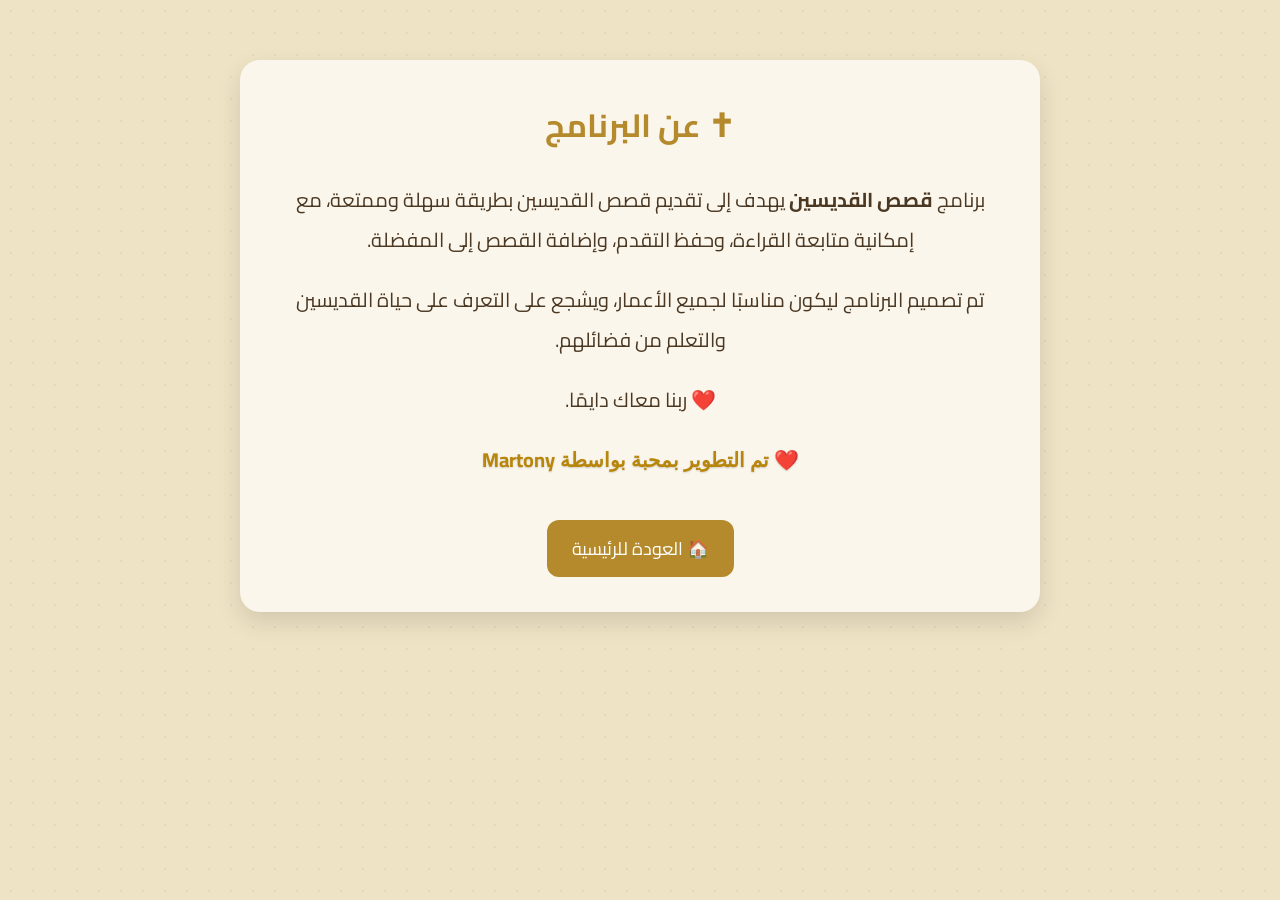
<file: about.html>
<!DOCTYPE html>
<html lang="ar" dir="rtl">
<head>
<meta charset="UTF-8">
<meta name="viewport" content="width=device-width, initial-scale=1.0">
<title>عن البرنامج</title>

<link rel="stylesheet" href="style.css">

<link rel="preconnect" href="https://fonts.googleapis.com">
<link rel="preconnect" href="https://fonts.gstatic.com" crossorigin>

<link href="https://fonts.googleapis.com/css2?family=Cairo:wght@300;400;600;700;800&display=swap" rel="stylesheet">

</head>

<body>

<div class="aboutPage">

<h1>✝ عن البرنامج</h1>

<p>

برنامج <b>قصص القديسين</b> يهدف إلى تقديم قصص القديسين بطريقة سهلة وممتعة، مع إمكانية متابعة القراءة، وحفظ التقدم، وإضافة القصص إلى المفضلة.

</p>

<p>

تم تصميم البرنامج ليكون مناسبًا لجميع الأعمار، ويشجع على التعرف على حياة القديسين والتعلم من فضائلهم.

</p>

<p>

❤️ ربنا معاك دايمًا.

</p>

<p class="developer">
❤️ تم التطوير بمحبة بواسطة <b>Martony</b>
</p>

<button onclick="window.location='index.html'">

🏠 العودة للرئيسية

</button>

</div>

</body>
</html>
</file>
<file: style.css>
*{margin:0;padding:0;box-sizing:border-box;font-family:'Cairo',sans-serif}
body{
background:#efe3c5;
background-image:radial-gradient(rgba(120,90,40,.08) 1px,transparent 1px);
background-size:22px 22px;
color:#4b3823;
}
#loading{
position:fixed;inset:0;background:#efe3c5;display:flex;flex-direction:column;
justify-content:center;align-items:center;z-index:9999;
animation:hideSplash .8s ease 2s forwards;
}
.cross{font-size:70px;color:#b48a2c;animation:spin 2s linear infinite}
@keyframes spin{to{transform:rotate(360deg)}}
@keyframes hideSplash{to{opacity:0;visibility:hidden}}
header{text-align:center;padding:30px 20px;position:relative}
.menuButton{
position:absolute;right:20px;top:25px;border:none;background:#b48a2c;
color:#fff;padding:10px 15px;border-radius:10px;font-size:22px;cursor:pointer}
#verse{margin-top:10px;color:#7a5d34}
.searchBox{display:flex;justify-content:center;margin:20px}
.searchBox input{width:min(650px,90%);padding:15px;border-radius:30px;border:2px solid #d6bb79;font-size:18px}
.cards{
display:grid;
grid-template-columns:repeat(auto-fill,minmax(220px,220px));
justify-content:center;
gap:25px;
padding:30px;
max-width:1200px;
margin:auto;
}
.card{
background:#fbf6eb;border-radius:18px;padding:15px;
box-shadow:0 8px 18px rgba(0,0,0,.12);
cursor:pointer;transition:.35s;position:relative;overflow:hidden
}
.card:before{
content:"";position:absolute;top:-120%;left:-50%;
width:45%;height:300%;
background:linear-gradient(transparent,rgba(255,255,255,.7),transparent);
transform:rotate(25deg);transition:.7s}
.card:hover:before{left:140%}
.card:hover{transform:translateY(-8px);box-shadow:0 15px 30px rgba(180,138,44,.35)}
.card img{width:100%;height:270px;object-fit:cover;border-radius:14px;transition:.35s}
.card:hover img{transform:scale(1.05)}
.card h2{text-align:center;margin-top:12px}
.continueBox{
max-width:900px;margin:20px auto 40px;background:#fbf6eb;
padding:20px;border-right:6px solid #b48a2c;border-radius:15px}
.sidebar{
position:fixed;top:0;right:-320px;width:300px;height:100%;
background:#faf3e3;transition:.4s;padding:25px;z-index:1000;
box-shadow:-10px 0 25px rgba(0,0,0,.15)}
.sidebar.open{right:0}
.sidebar ul{list-style:none;margin-top:20px}
.sidebar li{padding:15px;border-radius:10px;cursor:pointer}
.sidebar li:hover{background:#ead7aa}
.sidebar-header{display:flex;justify-content:space-between;align-items:center}
.sidebar-header button{border:none;background:none;font-size:24px;cursor:pointer}
#overlay{
position:fixed;inset:0;background:rgba(0,0,0,.35);
display:none;z-index:900}
#overlay.show{display:block}
@media(max-width:768px){
.card img{height:220px}
header h1{font-size:30px}
}
/* ===========================
   صفحة القصة
=========================== */

.story-page{
    width:100%;
    max-width:900px;
    margin:40px auto;
    padding:20px;
    box-sizing:border-box;
}

.story-image{
    width:220px;
    height:300px;
    object-fit:cover;
    border-radius:20px;
    border:4px solid #d4af37;
    box-shadow:0 10px 30px rgba(0,0,0,.25);
    margin-bottom:20px;
}

.progress{
    width:100%;
    height:12px;
    background:#ddd;
    border-radius:30px;
    overflow:hidden;
    margin:20px 0;
}

#progressBar{
    width:0%;
    height:100%;
    background:linear-gradient(90deg,#b48a2c,#ffd700);
    transition:0.4s;
}

#pageNumber{
    font-size:20px;
    font-weight:bold;
    margin-bottom:20px;
    width:100%;
    text-align:center;
}

.story-box{
    background:#fbf6eb;
    padding:25px;
    border-radius:20px;
    box-shadow:0 5px 15px rgba(0,0,0,.15);
    text-align:right;
    line-height:2;
    font-size:22px;
    margin-bottom:25px;
}

.buttons{
    display:flex;
    justify-content:space-between;
    gap:15px;
    margin-bottom:25px;
}

.buttons button,
.share button,
.back button{
    flex:1;
    padding:15px;
    border:none;
    border-radius:12px;
    background:#b48a2c;
    color:white;
    font-size:18px;
    cursor:pointer;
    transition:.3s;
}

.buttons button:hover,
.share button:hover,
.back button:hover{
    background:#8f6d1d;
}

.virtues,
.verseBox{
    background:#fbf6eb;
    padding:20px;
    border-radius:20px;
    margin-bottom:20px;
    text-align:right;
}

.virtues ul{
    margin-top:10px;
    padding-right:20px;
}

.virtues li{
    margin:8px 0;
    font-size:20px;
}
.doneBadge{

position:absolute;

top:12px;

right:12px;

font-size:24px;

z-index:5;

}
.continueBox button{

margin-top:15px;

padding:12px 25px;

border:none;

background:#b48a2c;

color:white;

font-size:17px;

border-radius:12px;

cursor:pointer;

transition:.3s;

}

.continueBox button:hover{

transform:scale(1.05);

}
/* شاشة إنهاء القصة */

.finishBox{

display:none;

position:fixed;

top:50%;

left:50%;

transform:translate(-50%,-50%);

width:90%;

max-width:450px;

background:#fbf6eb;

padding:30px;

border-radius:20px;

text-align:center;

box-shadow:0 0 30px rgba(0,0,0,.4);

border:3px solid #d6bb79;

z-index:9999;

animation:fadeIn .4s;

}

.finishBox h2{

font-size:32px;

margin-bottom:15px;

color:#2e8b57;

}

.finishBox h3{

margin:20px 0;

color:#b48a2c;

}

.finishBox button{

padding:14px 28px;

border:none;

background:#b48a2c;

color:white;

border-radius:12px;

font-size:18px;

cursor:pointer;

transition:.3s;

}

.finishBox button:hover{

transform:scale(1.05);

}

@keyframes fadeIn{

from{

opacity:0;

transform:translateY(20px);

}

to{

opacity:1;

transform:translateY(0);

}

}
#finishOverlay{

display:none;

position:fixed;

top:0;

left:0;

width:100%;

height:100%;

background:rgba(0,0,0,.45);

z-index:9998;

}
.finishBox button{
display:block;
width:100%;
margin:12px 0;
padding:14px;
border:none;
border-radius:12px;
font-size:18px;
cursor:pointer;
background:#b48a2c;
color:#fff;
transition:.3s;
}

.finishBox button:hover{
transform:scale(1.03);
}
/* الوضع الليلي */

body.dark{

background:#1e1e1e;

color:white;

}

body.dark .card{

background:#2b2b2b;

color:white;

}

body.dark .continueBox{

background:#2b2b2b;

color:white;

}

body.dark .sidebar{

background:#2b2b2b;

color:white;

}

body.dark .story-box{

background:#2b2b2b;

color:white;

}

body.dark .virtues{

background:#2b2b2b;

color:white;

}

body.dark .verseBox{

background:#2b2b2b;

color:white;

}
/* انتقال بين الصفحات */

body.fade-out{

opacity:0;

}

body{
    background:#efe3c5;
    background-image:radial-gradient(rgba(120,90,40,.08) 1px,transparent 1px);
    background-size:22px 22px;
    color:#4b3823;
    transition:opacity .35s ease;
}
.favorite{

position:absolute;

top:12px;

left:12px;

font-size:24px;

cursor:pointer;

transition:.25s;

z-index:10;

}

.favorite:hover{

transform:scale(1.25);

}

.favorite.active{

transform:scale(1.3);

animation:pop .3s;
}

@keyframes pop{

0%{transform:scale(.5);}

60%{transform:scale(1.4);}

100%{transform:scale(1.3);}

}
.progressSection{

margin-top:20px;

}

.homeProgress{

width:100%;

height:18px;

background:#ddd;

border-radius:20px;

overflow:hidden;

margin-top:10px;

}

#homeProgressBar{

width:0%;

height:100%;

background:#b48a2c;

transition:.5s;

border-radius:20px;

}

#progressText{

margin-top:8px;

font-weight:bold;

}

.aboutPage{

max-width:800px;

margin:60px auto;

background:#fbf6eb;

padding:35px;

border-radius:20px;

box-shadow:0 10px 25px rgba(0,0,0,.12);

text-align:center;

}

.aboutPage h1{

margin-bottom:25px;

color:#b48a2c;

}

.aboutPage p{

font-size:20px;

line-height:2;

margin-bottom:20px;

}

.aboutPage button{

margin-top:20px;

padding:12px 25px;

border:none;

border-radius:12px;

background:#b48a2c;

color:white;

font-size:18px;

cursor:pointer;

transition:.3s;

}

.aboutPage button:hover{

transform:scale(1.05);

}

/* ===========================
   المديح
=========================== */

#hymnText{

    display:flex;

    flex-direction:column;

    gap:15px;

    margin-top:20px;

}

.hymnRow{
    display:grid;
    gap:20px;
    text-align:center;
    align-items:center;
    font-size:20px;
    font-weight:600;
    line-height:2.2;
}

.hymnRow span{

    display:block;

    padding:8px;

}

body.dark .hymnRow span{

    color:white;

}

@media (max-width:900px){

    .hymnRow{
        gap:10px;
    }

    .hymnRow span{
        font-size:16px;
        line-height:1.8;
        padding:4px;
    }

}

.hymnBox{

    background:#fbf6eb;

    padding:20px;

    border-radius:20px;

    margin-bottom:20px;

    text-align:center;

}

#playHymn,
#showHymn{

    margin-top:15px;

    padding:12px 25px;

    border:none;

    border-radius:12px;

    background:#b48a2c;

    color:white;

    font-size:18px;

    cursor:pointer;

}

.share,
.back{
    margin-top:25px;
    text-align:center;
}

.share button,
.back button{
    display:inline-block;
    width:100%;
    max-width:420px;
}

.developer{
    text-align:center;
    margin:20px auto 12px;
    font-size:19px;
    font-weight:700;
    color:#b8860b;
    text-shadow:0 1px 2px rgba(0,0,0,.15);
    font-family:"Georgia", serif;
}

/* ===== إصلاح المديح في الوضع الليلي ===== */

body.dark .hymnBox{
    background:#2b2b2b;
    color:white;
}

body.dark #hymnText{
    color:white;
}

body.dark .hymnRow{
    color:white;
}

body.dark .audioPlayer{
    background:#2b2b2b;
    color:white;
}

body.dark #currentTime,
body.dark #duration,
body.dark #hymnTitle{
    color:white;
}

.hymnRow{
    width:100%;
}

.hymnRow span{
    white-space:pre-line;
    word-break:keep-all;
    overflow-wrap:normal;
}

.story-page{
    width:100%;
    max-width:900px;
    margin:40px auto;
    padding:20px;
    overflow:hidden;
}

#hymnContainer{
    width:100%;
}

#hymnText{
    width:100%;
}

.hymnRow{
    width:100%;
    display:grid;
    justify-items:center;
}

.hymnRow.columns-3{
    grid-template-columns:repeat(3,minmax(0,1fr));
}

.hymnRow.columns-4{
    grid-template-columns:repeat(4,minmax(0,1fr));
}

.story-page{
    overflow-x:auto;
}

#hymnContainer{
    overflow-x:auto;
}

#hymnText{
    min-width:100%;
}

html,body{
    width:100%;
    overflow-x:hidden;
}

.story-page{
    width:min(900px,100%);
    margin:40px auto;
    padding:20px;
    box-sizing:border-box;
}

.hymnBox{
    width:100%;
    overflow-x:hidden;
}

html,
body{
    margin:0;
    padding:0;
    overflow-x:hidden;
}

.story-page{
    margin-inline:auto;
}

img{
    max-width:100%;
}

html,
body{
    width:100%;
    margin:0;
    padding:0;
    overflow-x:hidden;
}

.story-page{
    width:min(900px,100%);
    margin:40px auto;
    padding:20px;
    box-sizing:border-box;
}

.story-box,
.progress,
.buttons,
.virtues,
.verseBox,
.hymnBox{
    width:100%;
    max-width:100%;
    box-sizing:border-box;
}

.story-page{
    display:flex;
    flex-direction:column;
    align-items:center;
}

.story-page > *{
    width:100%;
}

.story-image{
    width:220px;
    max-width:100%;
}

#saintName{
    text-align:center;
}

.progress,
.story-box,
.buttons,
.virtues,
.verseBox,
.hymnBox,
.share,
.back{
    width:100%;
}

/* ===== Audio Player ===== */

.audioPlayer{
    display:flex;
    align-items:center;
    gap:12px;
    width:100%;
    padding:14px 18px;
    background:#fbf6eb;
    border-radius:18px;
    box-shadow:0 4px 12px rgba(0,0,0,.08);
}

#playPause,
#restartAudio{
    width:48px;
    height:48px;
    border:none;
    border-radius:50%;
    background:#b48a2c;
    color:#fff;
    font-size:20px;
    cursor:pointer;
    transition:.25s;
    flex-shrink:0;
}

#playPause:hover,
#restartAudio:hover{
    transform:scale(1.08);
    background:#8f6d1d;
}

#audioProgress{
    flex:1;
    accent-color:#b48a2c;
}

#currentTime,
#duration{
    min-width:42px;
    text-align:center;
    font-weight:bold;
    color:#6d4c17;
}

@media (max-width:768px){

    .story-image{
        width:170px;
        height:auto;
    }

    #saintName{
        font-size:30px;
        text-align:center;
    }

    .story-box{
        font-size:19px;
        line-height:1.9;
    }

    .buttons{
        flex-direction:column;
    }

    .buttons button{
        width:100%;
    }

    #pageNumber{
        text-align:center;
    }
}
</file>
